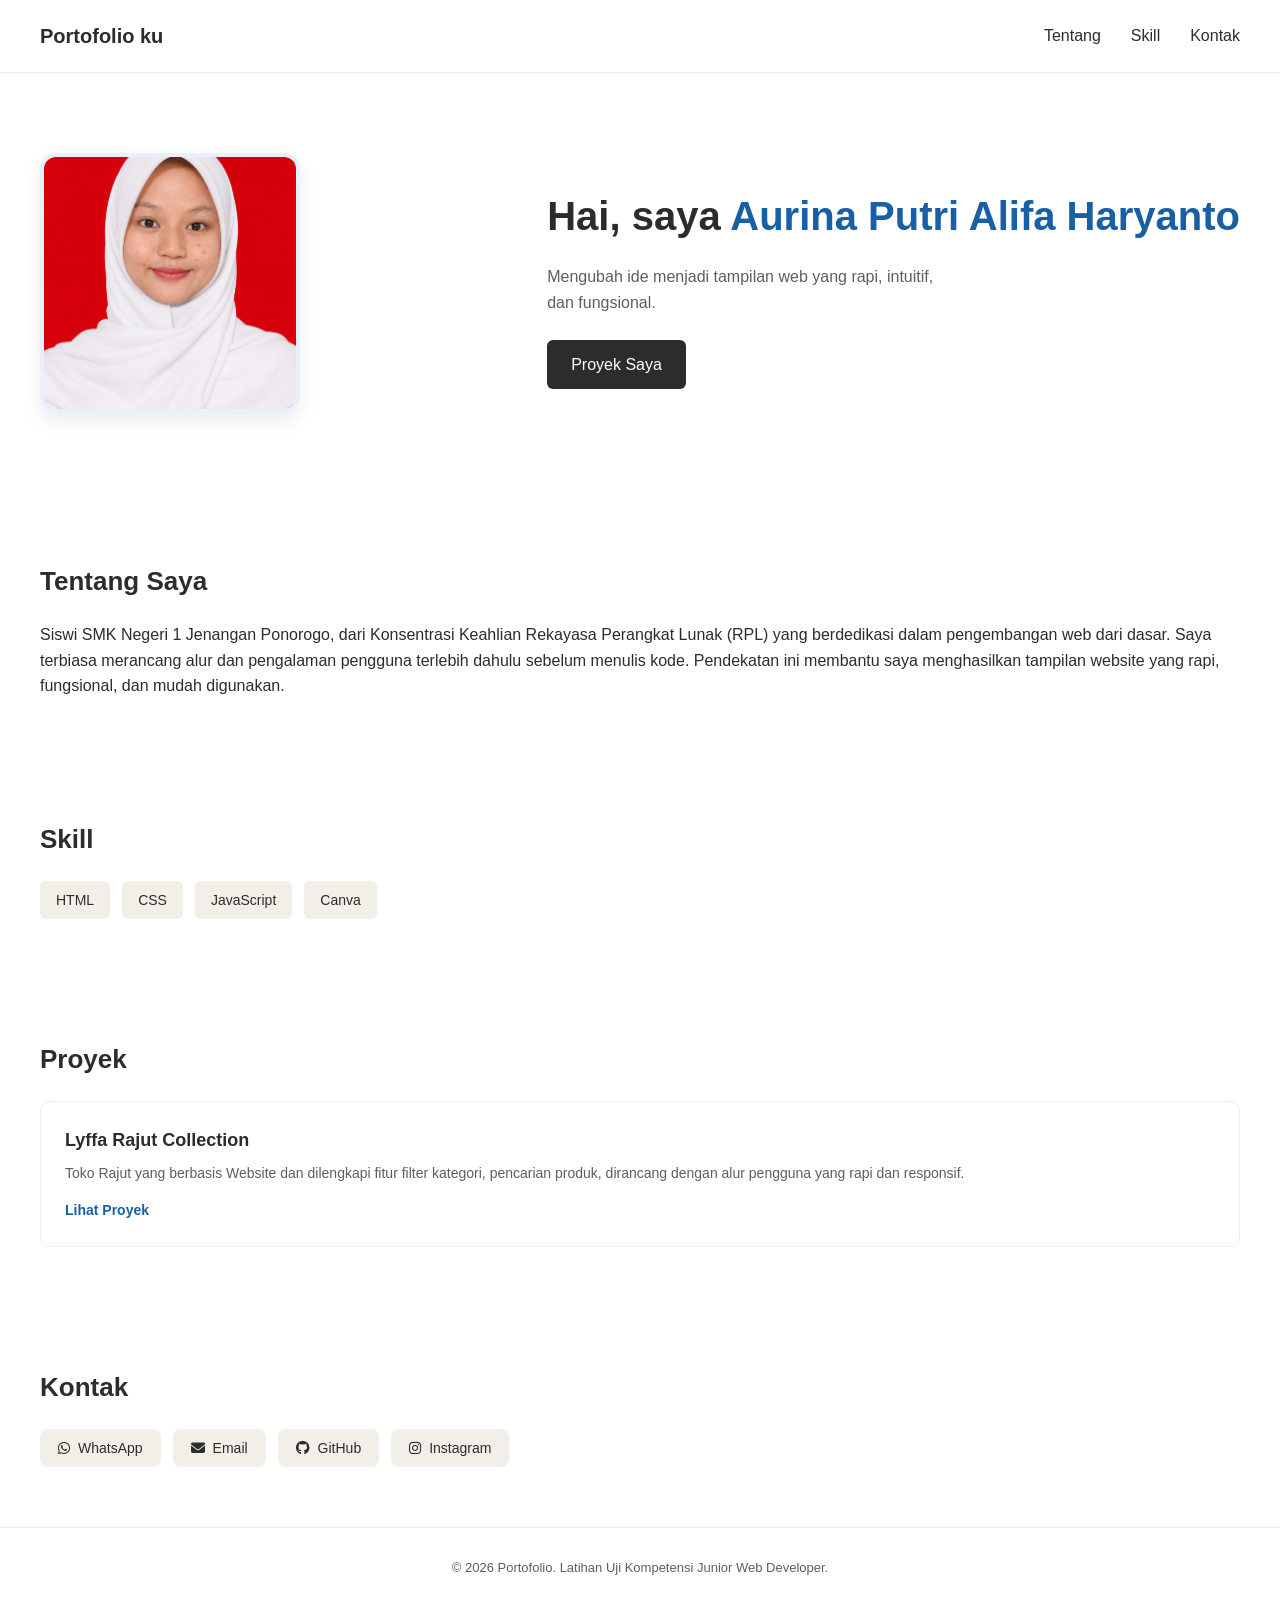
<file: Portofolio/index.html>
<!DOCTYPE html>
<html lang="id">

<head>
  <meta charset="UTF-8">
  <meta name="viewport" content="width=device-width, initial-scale=1.0">
  <title>AURINA - Portofolio</title>

  <link rel="stylesheet" href="css/style.css">
  <link rel="stylesheet" href="https://cdnjs.cloudflare.com/ajax/libs/font-awesome/6.5.1/css/all.min.css">
</head>

<body>
  <header class="navbar">
    <div class="logo">Portofolio ku</div>
    <nav>
      <ul class="nav-links">
        <li><a href="#tentang">Tentang</a></li>
        <li><a href="#skill">Skill</a></li>
        <li><a href="#kontak">Kontak</a></li>
      </ul>
    </nav>
  </header>

  <section id="hero" class="hero">
    <div class="hero-image">
      <img src="img/Foto_aurina.png" alt="Foto Aurina Putri Alifa Haryanto" class="profile-photo">
    </div>
    <div class="hero-text">
      <h1>Hai, saya <span>Aurina Putri Alifa Haryanto</span></h1>
      <p>Mengubah ide menjadi tampilan web yang rapi, intuitif, dan fungsional.</p>
      <a href="#proyek" class="btn-primary">Proyek Saya</a>
    </div>
  </section>

  <section id="tentang" class="section">
    <h2>Tentang Saya</h2>
    <p>Siswi SMK Negeri 1 Jenangan Ponorogo, dari Konsentrasi Keahlian Rekayasa Perangkat Lunak (RPL) yang berdedikasi dalam pengembangan web dari dasar. Saya terbiasa merancang alur dan pengalaman pengguna terlebih dahulu sebelum menulis kode. 
      Pendekatan ini membantu saya menghasilkan tampilan website yang rapi, fungsional, dan mudah digunakan.</p>
  </section>

  <section id="skill" class="section">
    <h2>Skill</h2>
    <div class="skill-list">
      <span class="badge">HTML</span>
      <span class="badge">CSS</span>
      <span class="badge">JavaScript</span>
      <span class="badge">Canva</span>
    </div>
  </section>

  <section id="proyek" class="section">
    <h2>Proyek</h2>
    <div class="project-grid">
      <div class="project-card">
        <h3>Lyffa Rajut Collection</h3>
        <p>Toko Rajut yang berbasis Website dan dilengkapi fitur filter kategori, pencarian produk, 
          dirancang dengan alur pengguna yang rapi dan responsif.</p>
        <a href="../TokoRajut/index.html" class="btn-secondary" target="_blank">Lihat Proyek</a>
      </div>
    </div>
  </section>

<section class="section" id="kontak">
  <h2>Kontak</h2>
  <div class="contact-list">
    <a href="https://wa.me/6285122188987" target="_blank" class="contact-chip">
      <i class="fa-brands fa-whatsapp"></i> WhatsApp
    </a>
    <a href="mailto:aurinaputrialifa@gmail.com" class="contact-chip">
      <i class="fa-solid fa-envelope"></i> Email
    </a>
    <a href="https://github.com/alifaaurina" target="_blank" class="contact-chip">
      <i class="fa-brands fa-github"></i> GitHub
    </a>
    <a href="https://instagram.com/aurrrinna" target="_blank" class="contact-chip">
      <i class="fa-brands fa-instagram"></i> Instagram
    </a>
  </div>
</section>

<footer class="footer">
  <p>&copy; 2026 Portofolio. Latihan Uji Kompetensi Junior Web Developer.</p>
</footer>

<script src="js/script.js"></script>
</body>
</html>
</file>
<file: Portofolio/css/style.css>
/* ============================================
   RESET DASAR
   ============================================ */
* {
  margin: 0;
  padding: 0;
  box-sizing: border-box;
}

body {
  font-family: 'Segoe UI', Arial, sans-serif;
  color: #2c2c2a;
  line-height: 1.6;
}

a {
  text-decoration: none;
  color: inherit;
}

ul {
  list-style: none;
}
/* Atur batas kanan-kiri yang sejajar dan rapi */
.container {
  max-width: 1100px; /* Batas lebar maksimal konten */
  margin: 0 auto;    /* Membuat konten otomatis berada di tengah */
  padding: 0 40px;   /* Jarak aman dari pinggir layar kiri & kanan */
}

/* ============================================
   NAVBAR
   ============================================ */
.navbar {
  display: flex;
  justify-content: space-between;
  align-items: center;
  padding: 20px 40px;
  border-bottom: 1px solid #eee;
}

.logo {
  font-size: 20px;
  font-weight: 600;
}

.nav-links {
  display: flex;
  gap: 30px;
}

.nav-links a {
  transition: color 0.2s;
}

.nav-links a:hover,
.nav-links a.active {
  color: #185fa5;
}

/* ============================================
   HERO SECTION
   ============================================ */
.hero {
  display: flex;
  align-items: center;
  justify-content: space-between;
  padding: 80px 40px;
  gap: 40px;
  flex-wrap: wrap;
}

.hero-text h1 {
  font-size: 40px;
  margin-bottom: 16px;
}

.hero-text h1 span {
  color: #185fa5;
}

.hero-text p {
  font-size: 16px;
  color: #5f5e5a;
  margin-bottom: 24px;
  max-width: 400px;
}

.btn-primary {
  display: inline-block;
  background: #2c2c2a;
  color: #fff;
  padding: 12px 24px;
  border-radius: 6px;
  font-weight: 500;
  transition: background 0.2s;
}

.btn-primary:hover {
  background: #444441;
}

.btn-secondary {
  display: inline-block;
  margin-top: 14px;
  color: #185fa5;
  font-weight: 600;
  font-size: 14px;
}

.btn-secondary:hover {
  text-decoration: underline;
}

.placeholder-img {
  width: 220px;
  height: 220px;
  border-radius: 50%;
  background: #e6f1fb;
  display: flex;
  align-items: center;
  justify-content: center;
  color: #185fa5;
  font-size: 14px;
}

.hero-image {
  flex-shrink: 0;
}

.profile-photo {
  width: 260px;
  height: 260px;
  border-radius: 16px;
  object-fit: cover;
  border: 4px solid #e6f1fb;
  box-shadow: 0 8px 20px rgba(0, 0, 0, 0.08);
}

/* ============================================
   SECTION UMUM (Tentang, Skill, Proyek)
   ============================================ */
.section {
  padding: 60px 40px;
}

.section h2 {
  font-size: 26px;
  margin-bottom: 20px;
}

.skill-list {
  display: flex;
  gap: 12px;
  flex-wrap: wrap;
}

.badge {
  background: #f1efe8;
  padding: 8px 16px;
  border-radius: 6px;
  font-size: 14px;
}

.project-grid {
  display: grid;
  grid-template-columns: repeat(auto-fit, minmax(240px, 1fr));
  gap: 20px;
}

.project-card {
  border: 1px solid #eee;
  border-radius: 10px;
  padding: 24px;
  transition: box-shadow 0.2s, transform 0.2s;
}

.project-card:hover {
  box-shadow: 0 8px 20px rgba(0, 0, 0, 0.08);
  transform: translateY(-2px);
}

.project-thumb {
  width: 48px;
  height: 48px;
  border-radius: 8px;
  background: #e6f1fb;
  color: #185fa5;
  display: flex;
  align-items: center;
  justify-content: center;
  font-size: 20px;
  margin-bottom: 16px;
}

.project-card h3 {
  font-size: 18px;
  margin-bottom: 8px;
}

.project-card p {
  font-size: 14px;
  color: #5f5e5a;
}

/* ============================================
   FOOTER
   ============================================ */
.footer {
  padding: 30px 40px;
  border-top: 1px solid #eee;
  text-align: center;
  font-size: 13px;
  color: #5f5e5a;
}

/* ============================================
   RESPONSIVE: layar HP (lebar di bawah 600px)
   ============================================ */
@media (max-width: 600px) {
  .navbar {
    flex-direction: column;
    gap: 12px;
  }
  .hero {
    flex-direction: column;
    text-align: center;
  }
}


/* Menata tata letak tombol kontak agar sejajar ke samping */
.contact-list {
  display: flex;
  gap: 12px;
  flex-wrap: wrap;
  margin-top: 16px;
}

/* Desain tombol kontak sama dengan chip Skill */
.contact-chip {
  padding: 8px 18px;
  border-radius: 8px;
  background: #f1efe8;
  color: #2c2c2a;
  font-size: 14px;
  font-weight: 500;
  display: inline-flex;
  align-items: center;
  gap: 8px;
  transition: background 0.2s, transform 0.2s;
}

.contact-chip:hover {
  background: #e2dcd0;
  transform: translateY(-2px);
}
</file>
